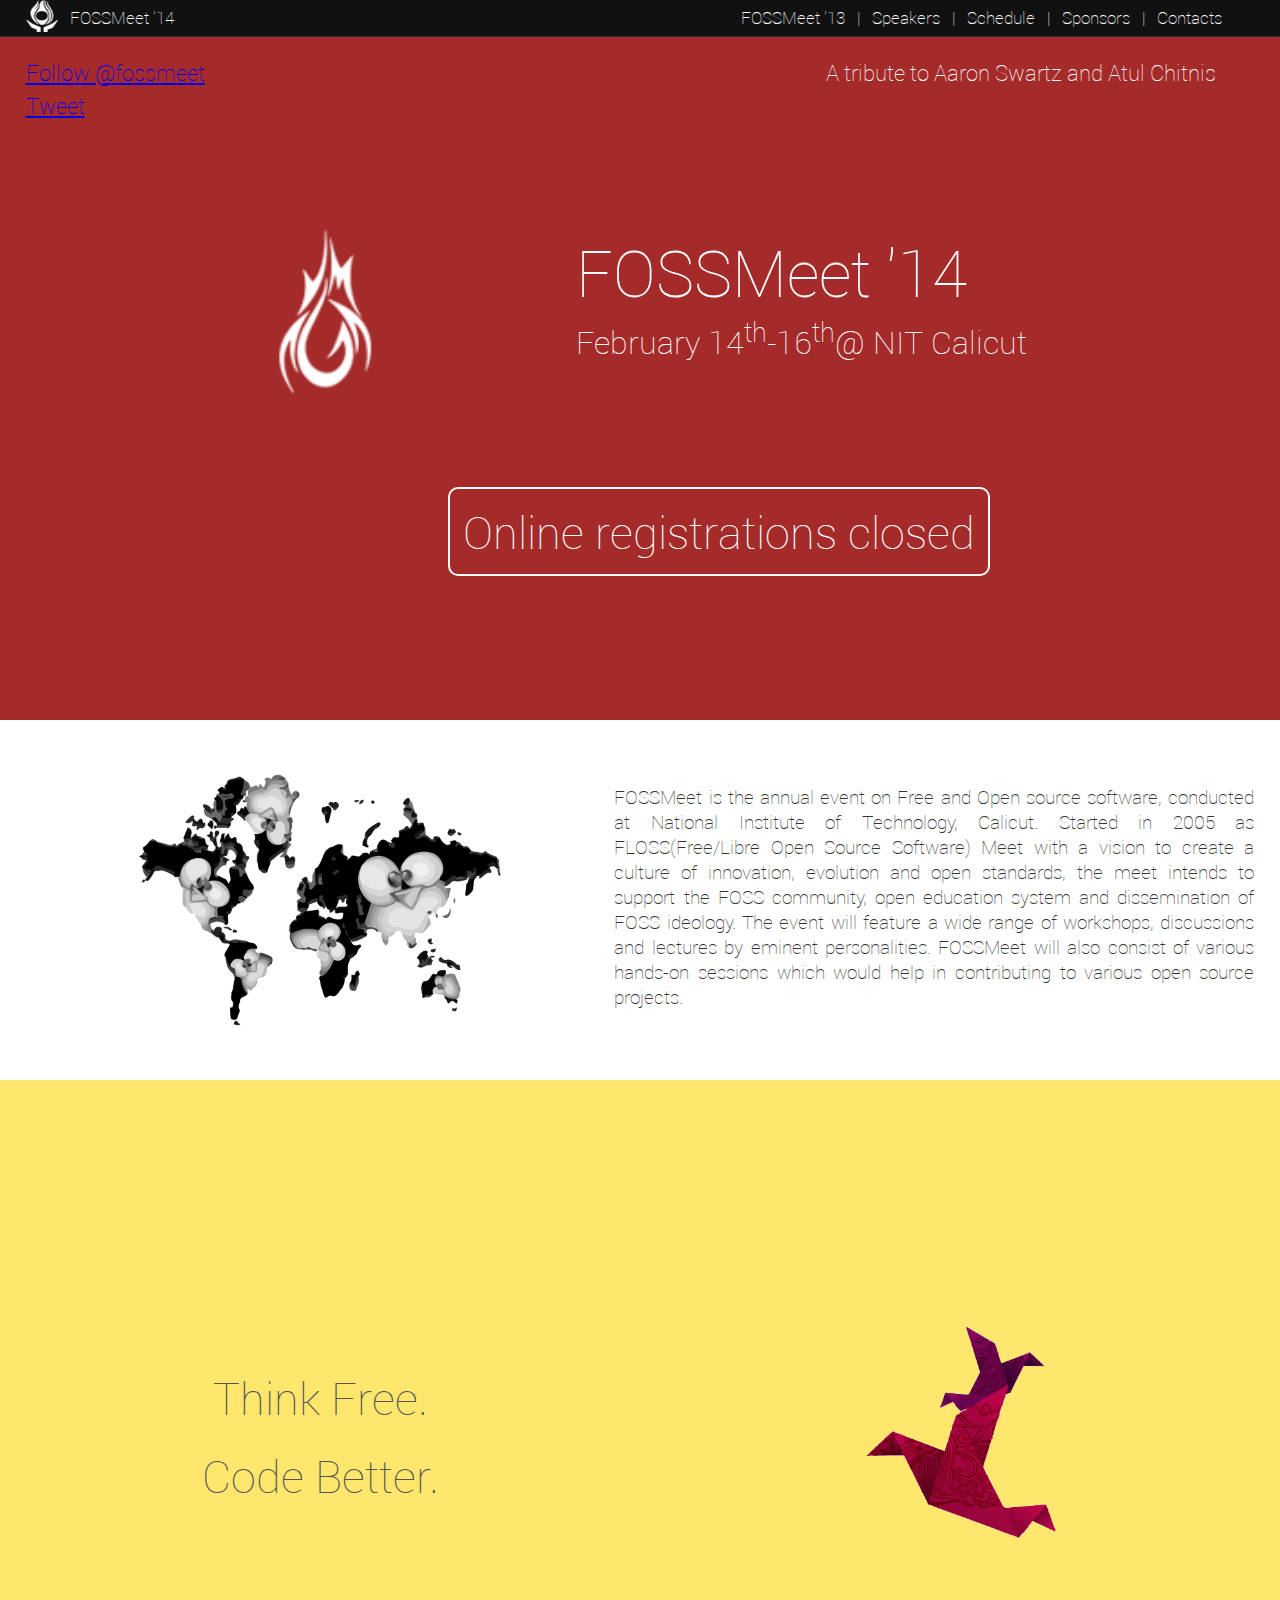
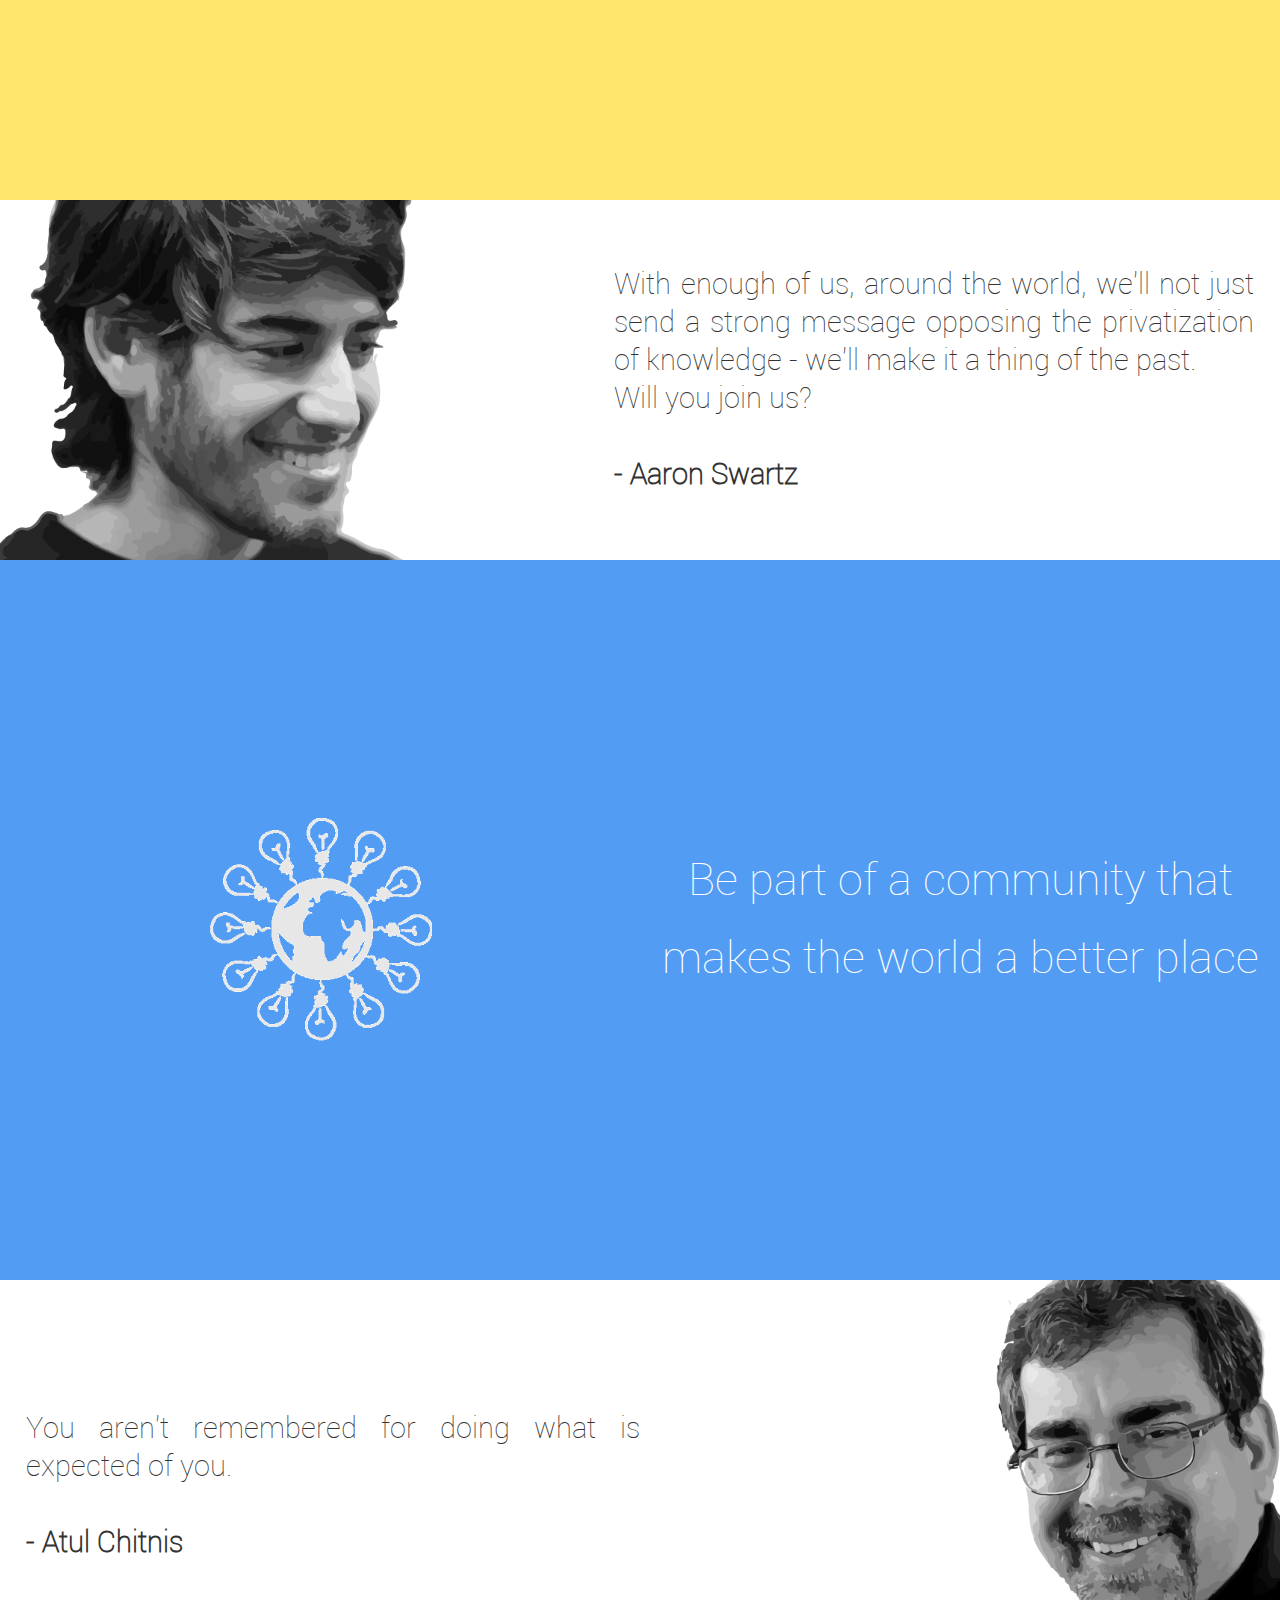
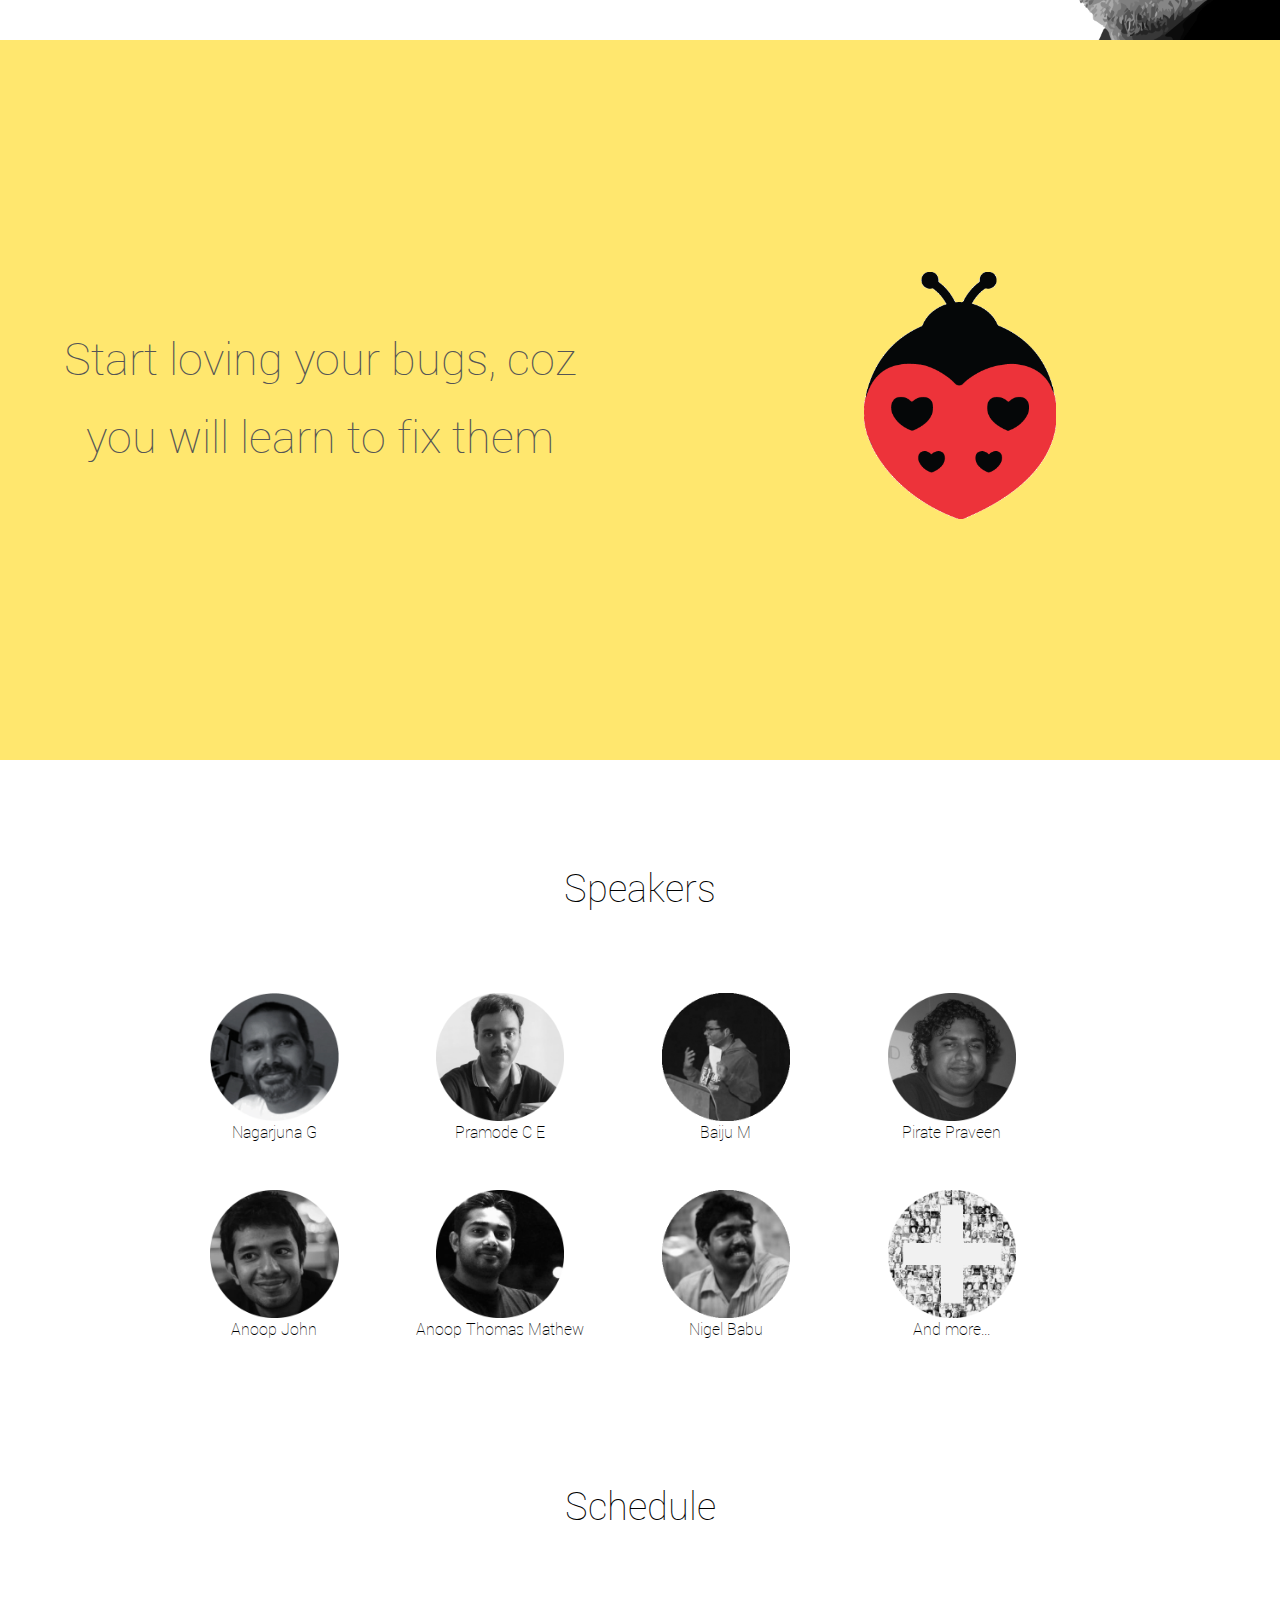
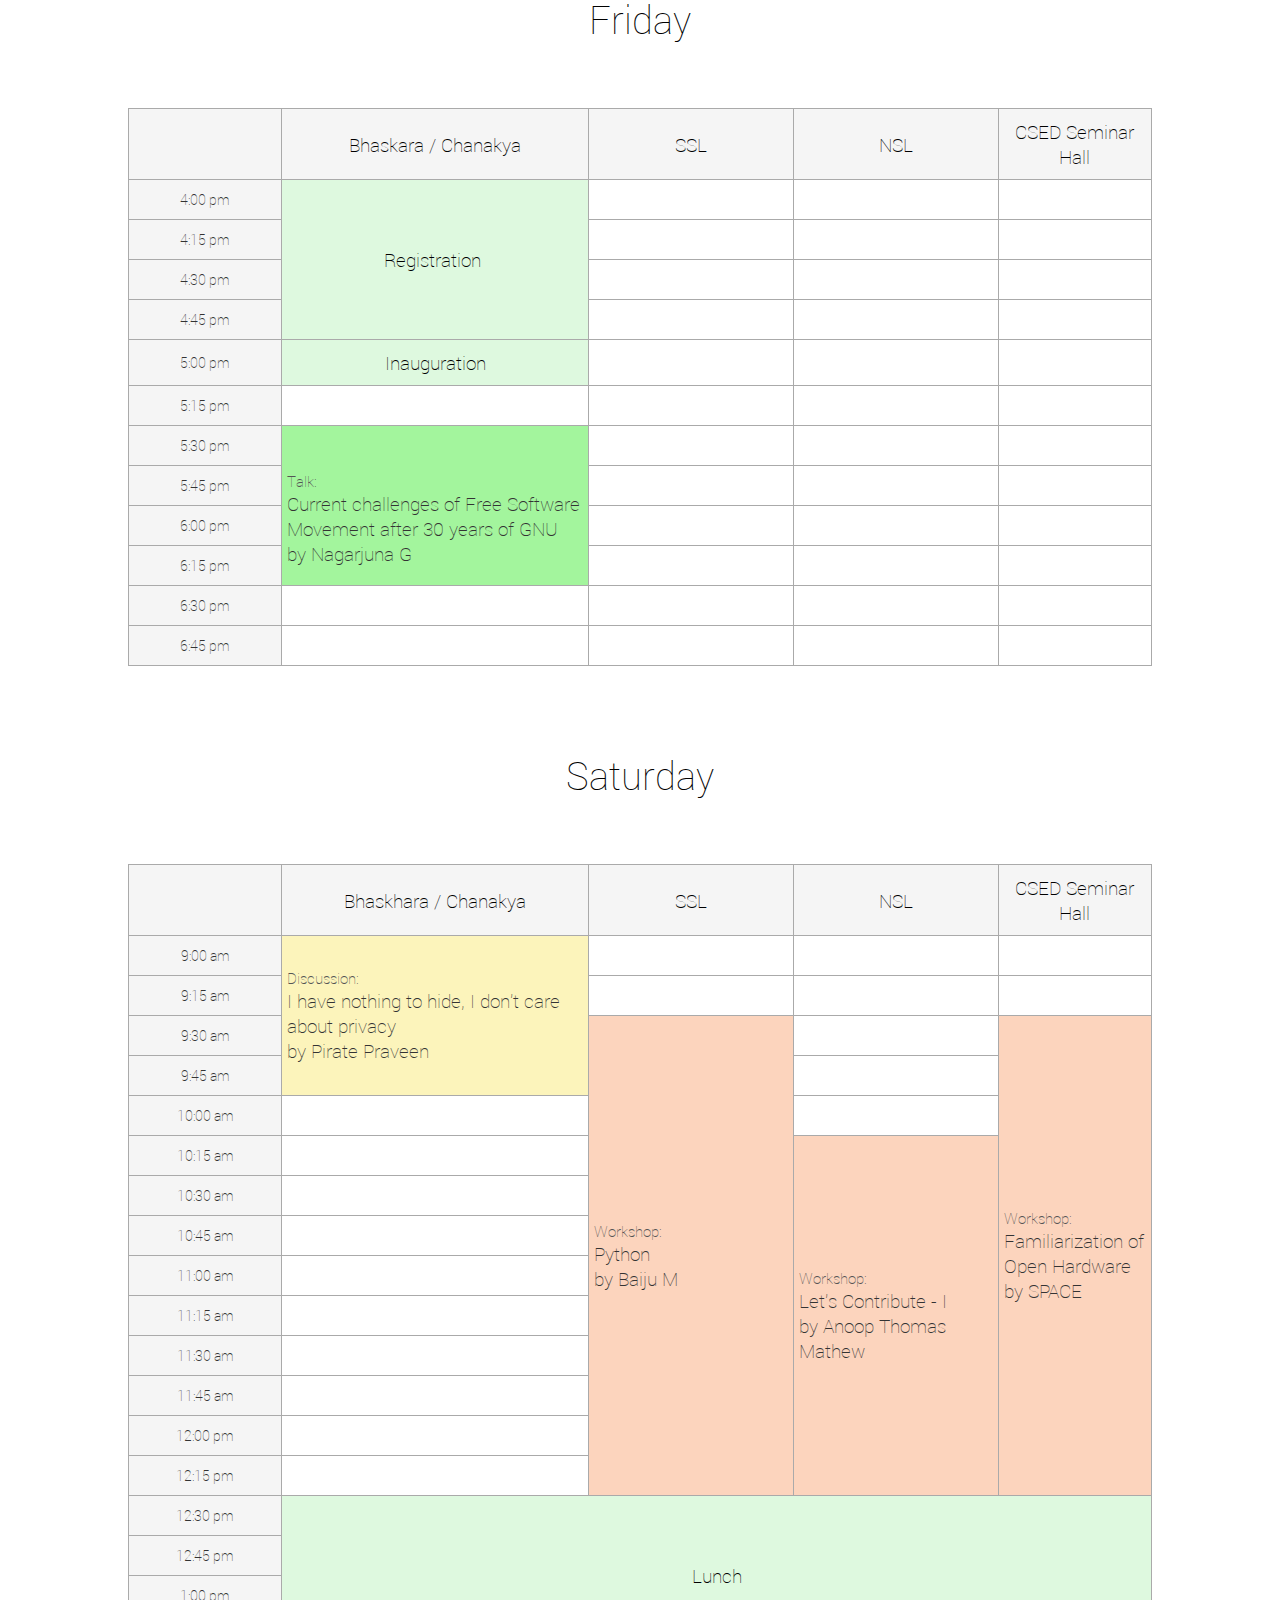
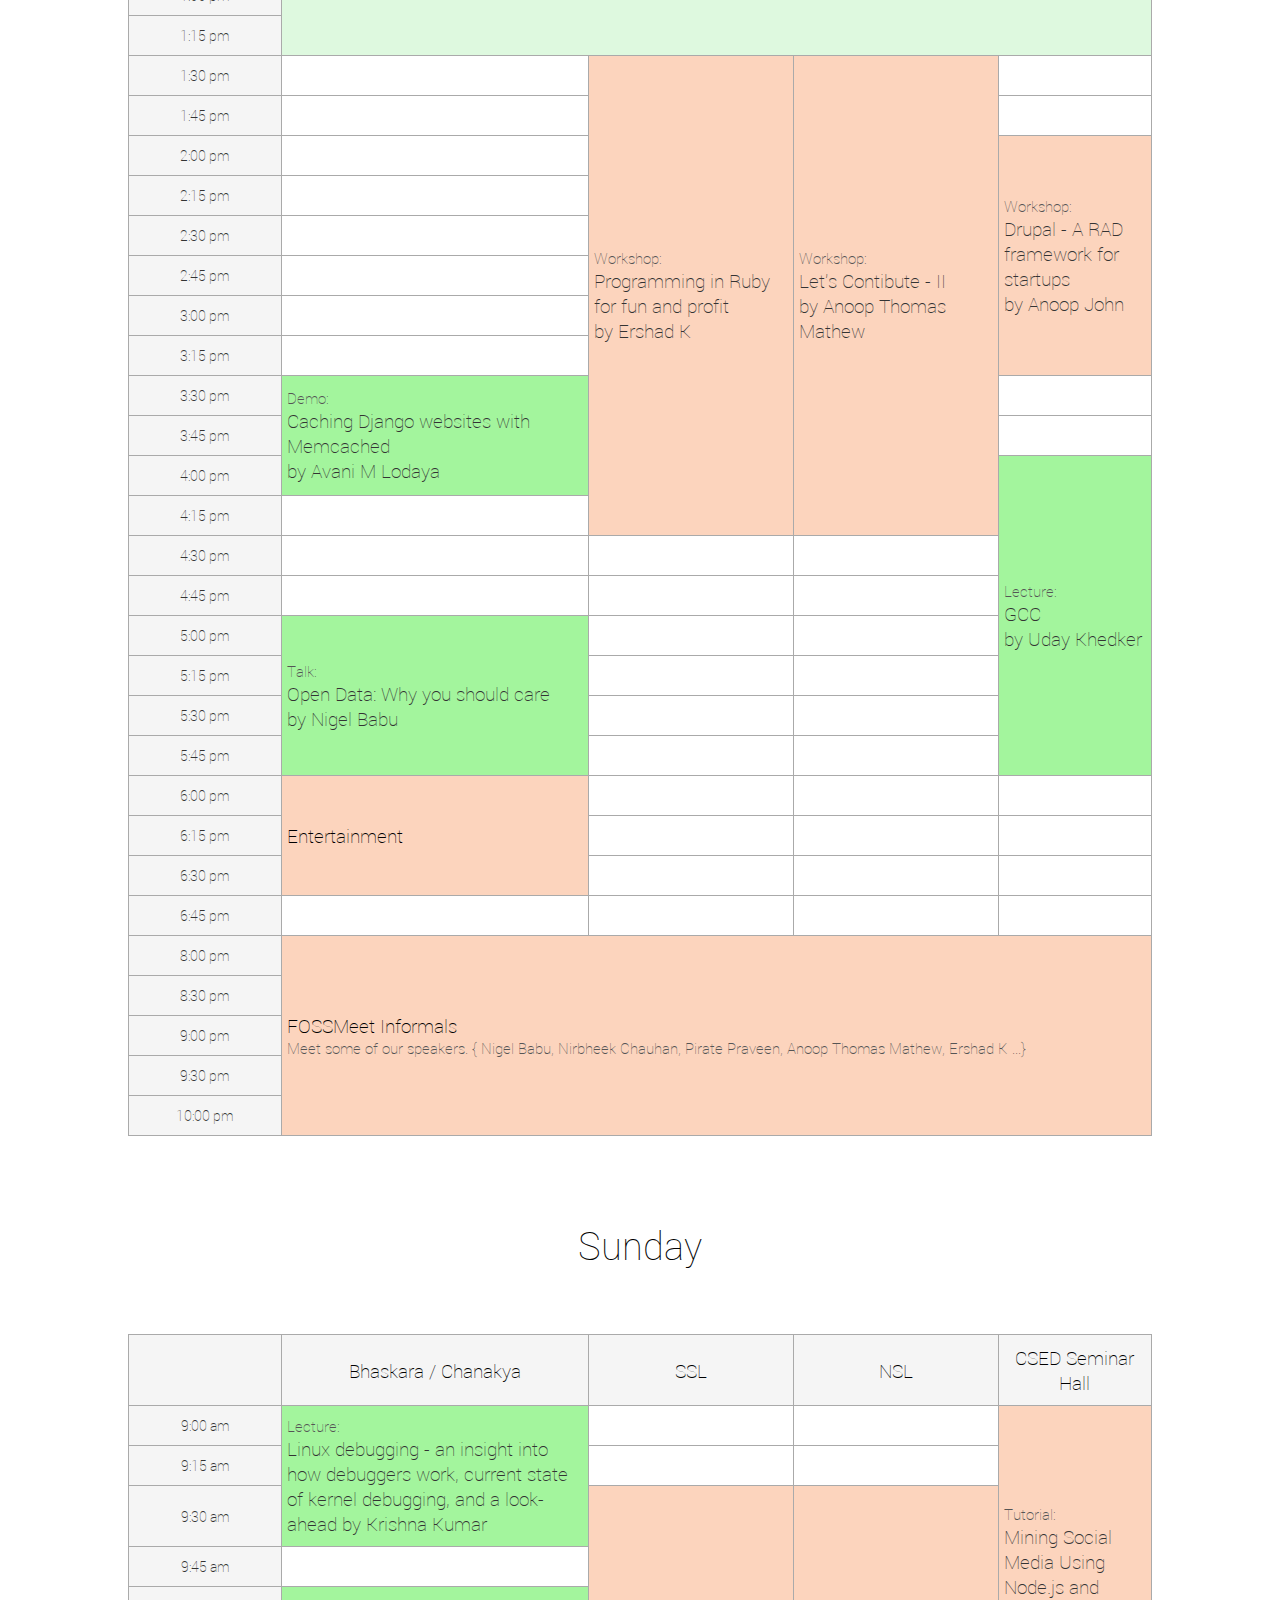
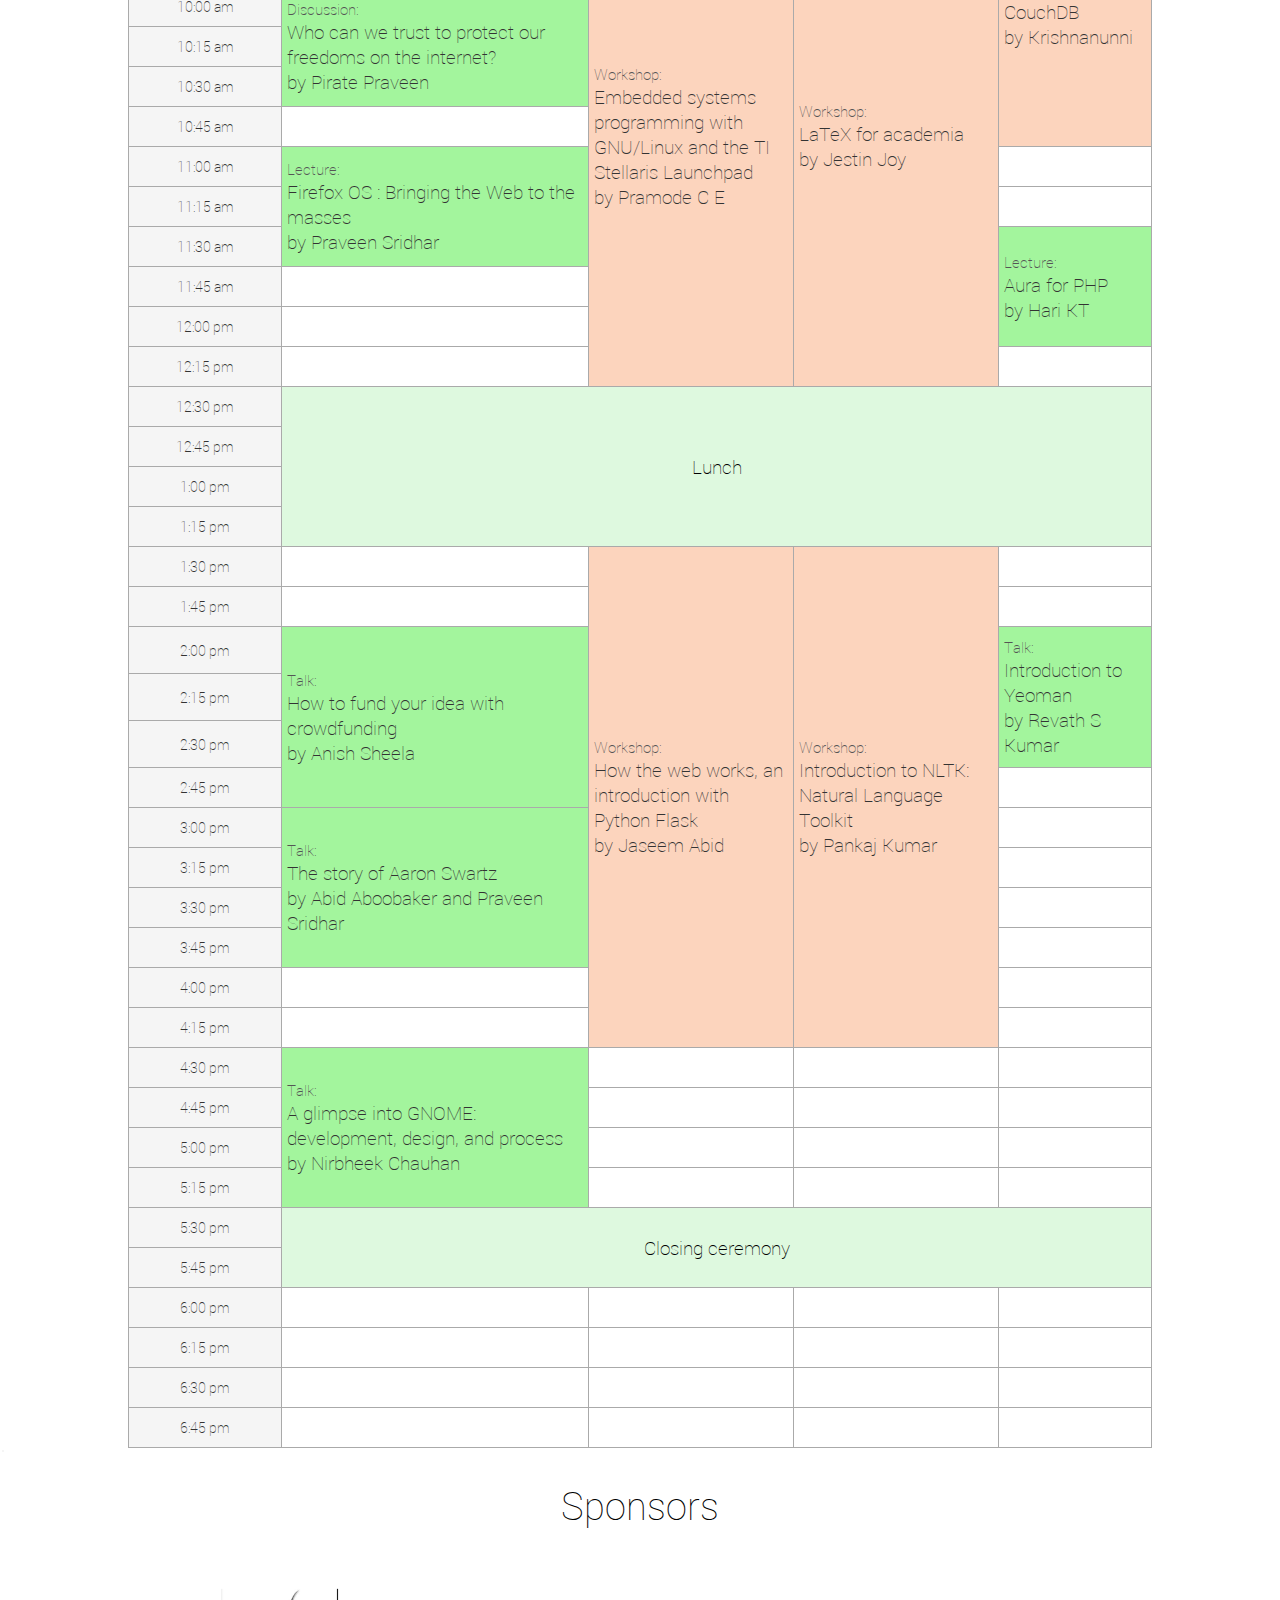
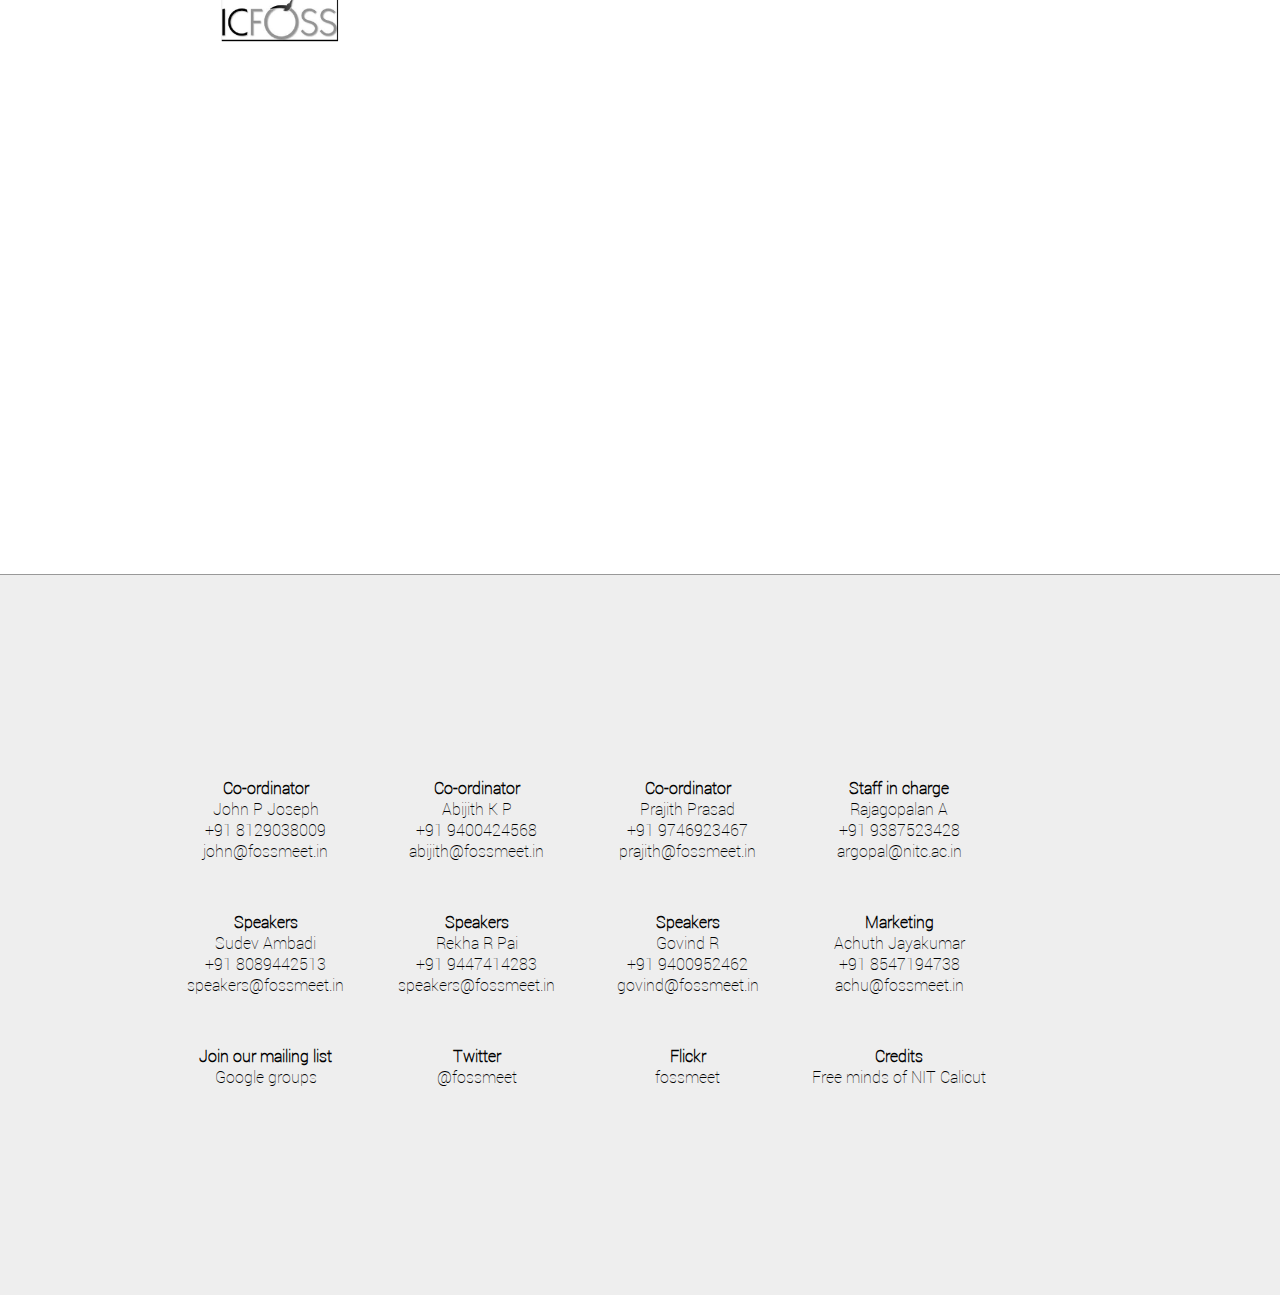
<file: index.html>
<html xmlns="http://www.w3.org/1999/xhtml"
      xmlns:fb="http://ogp.me/ns/fb#">
<head>
	<title>FOSSMeet '14</title>
	<meta name="description" content="FOSSMeet 2014,">
	<meta name="keywords" content="fossmeet, fossmeet 2014, nit, fossmeet nit, nit calicut,nitc">
	<meta property="og:image" content="http://www.fossmeet.in/2014/img/Foss.png" />
	<meta property="og:title" content="FOSSMeet" />
	<meta property="og:description" content="FOSSMeet 2014, February 14-16" />		

	<link rel="shortcut icon" type="image/png" href="img/logo16.png" />
	<link rel="stylesheet" type="text/css" href="css/style.css">
	
	<script type="text/javascript" src="js/jquery.min.js"></script>
	<script type="text/javascript" src="js/script.js"></script>
</head>
<body>
<!-- Google Analytics -->
<script>
  (function(i,s,o,g,r,a,m){i['GoogleAnalyticsObject']=r;i[r]=i[r]||function(){
  (i[r].q=i[r].q||[]).push(arguments)},i[r].l=1*new Date();a=s.createElement(o),
  m=s.getElementsByTagName(o)[0];a.async=1;a.src=g;m.parentNode.insertBefore(a,m)
  })(window,document,'script','//www.google-analytics.com/analytics.js','ga');

  ga('create', 'UA-47490329-1', 'fossmeet.in');
  ga('send', 'pageview');

</script>
<span class='lg' id='logo'><img width='100%' src='img/logo-home.png'/></span>
<div id='menu'>
	<span class='lg' style='float:left;margin-left:5%;'>FOSSMeet '14</span>
	<a href='http://funnel.fossmeet.in/2013' target='_blank'><span id='prev_website_icon'>FOSSMeet '13  &nbsp | &nbsp</span></a>
		  	
    	<span id="speakers_icon">Speakers &nbsp | &nbsp</span>	
	<span class='wait' id='schedule_icon'>Schedule  &nbsp | &nbsp</span>
    
    <span id='sponsors_icon'>Sponsors  &nbsp | &nbsp</span>
	<span id='contacts_icon'>Contacts</span>
</div>
	

	<div class='section_wrap' id="section_wrap_alpha">
<!-- #Landing page | Fossmeet logo and the CFP log -->	
		<section data-type="section" style="background-color:#a52a2a;color:#fff;" data-speed="10">
			<div id='biglogo'><img src='img/logo.png' height='25%'/></div>
			<div id='hd1'>FOSSMeet '14</div><div id='hd3'>February 14<sup>th</sup>-16<sup>th</sup>@ NIT Calicut</div>
			<span style='position:absolute;top:8%;left:2%;font-size:.35em;'>
			<a href="https://twitter.com/fossmeet" class="twitter-follow-button" data-show-count="false" data-size="small">Follow @fossmeet</a>
			<script>!function(d,s,id){var js,fjs=d.getElementsByTagName(s)[0],p=/^http:/.test(d.location)?'http':'https';if(!d.getElementById(id)){js=d.createElement(s);js.id=id;js.src=p+'://platform.twitter.com/widgets.js';fjs.parentNode.insertBefore(js,fjs);}}(document, 'script', 'twitter-wjs');
			</script>
			</span>
			 <!-- Twitter tweet button -->
            <span style='position:absolute;top:12%;padding-top:5px;left:2%;font-size:.35em;'>
            <a href="https://twitter.com/share" class="twitter-share-button" data-url="http://fossmeet.in" data-text="FOSSMeet '14 is about to happen at NIT Calicut. Feb 14th-16th." data-via="fossmeet" data-count="none" data-hashtags="fossmeet">Tweet</a>
            <script>!function(d,s,id){var js,fjs=d.getElementsByTagName(s)[0],p=/^http:/.test(d.location)?'http':'https';if(!d.getElementById(id)){js=d.createElement(s);js.id=id;js.src=p+'://platform.twitter.com/widgets.js';fjs.parentNode.insertBefore(js,fjs);}}(document, 'script', 'twitter-wjs');</script>
            </span>
			<p style='position:absolute;top:8%;right:5%;font-size:.35em;'>A tribute to Aaron Swartz and Atul Chitnis</p>
   
			<a href='http://fossmeet2014.doattend.com/' target='_blank' style="text-decoration:none;"><span id='cfp'>Online registrations closed</span></a>	

		</section>
<!-- zeroth window -->		
		<div class='window' style='background-image:none;'>
			<span style='font-size:.3em;text-align:justify;'>FOSSMeet is the annual event on Free and Open source software, conducted at National Institute of Technology, Calicut. Started in 2005 as FLOSS(Free/Libre Open Source Software) Meet with a vision to create a culture of innovation, evolution and open standards, the meet intends to support the FOSS community, open education system and dissemination of FOSS ideology. The event will feature a wide range of workshops, discussions and lectures by eminent personalities. FOSSMeet will also consist of various hands-on sessions which would help in contributing to various open source projects.</span>
			<div style="background-image:url('img/worldtux.png');background-size:contain;"></div>		
		</div>
<!-- Items - Dodu's dialogues with icons  -->		
		<section data-type="section" data-speed="10" style="background-color:#ffe76e">
		<div class='bg_pic'>
			<span class='sec_wrap_title'>Think Free.</span>
			<span class='sec_wrap_desc'>Code Better.</span>
		</div>
		<div class="sec_wrap" >
			<span class='sec_wrap_img'><img src='img/birds.png' /></span>
		</div>
		</section>	
<!-- first window -->		
		<div class='window' style='background-image:none;'>
			<span>With enough of us, around the world, we'll not just send a strong message opposing the privatization of knowledge - we'll make it a thing of the past.<br/>Will you join us?<br/><br/><b>- Aaron Swartz</b></span>
			<div style="background-image:url('img/aaron-swartz.png');background-size:contain;"></div>		
		</div>
<!-- crossroad of culture -->
		<section data-type="section" data-speed="10" style="background-color:#539cf4">
		<div class='bg_pic' style='color:#fff;right:0;'>
			<span class='sec_wrap_title' style='color:#fff;'>Be part of a community that</span>
			<span class='sec_wrap_desc' style='color:#fff;'>makes the world a better place</span>
		</div>
		<div class="sec_wrap" style="float:left;">
			<span class='sec_wrap_img' style="width:4.2em;height:4.2em;"><img style='width:3.5em' src='img/world.png'/></span>
		</div>
		</section>
<!-- second window -->		
		<div class='window' style='background-image:none;'>
			<div style="background-image:url('img/chitnis.png');background-size:contain;float:right;"></div>
			<span style="float:none;padding-top:10%;">You aren't remembered for doing what is expected of you.<br/><br/><b>- Atul Chitnis</b></span>
		</div>
<!-- celebrating tradition -->
		<section data-type="section" data-speed="10" style="background-color:#ffe76e">
		<div class='bg_pic'>
			<span class='sec_wrap_title'>Start loving your bugs, coz</span>
			<span class='sec_wrap_desc'>you will learn to fix them</span>
		</div>
		<div class="sec_wrap" >
			<span class='sec_wrap_img'><img src='img/Bug.png' /></span>
		</div>
		</section>


<!-- Speakers  -->
		<section data-type="section" data-speed="10" id="speakers_tab">
		<div id='icon_panel'>
			<div id='icon_panel_desc'>Speakers</div>
			<div id='icon_panel_ic'>
			<span style='margin-left:5%;'><a href='http://gnowgi.org/about/' target="_blank"><img src='img/speakers/nagarjuna.png'/></a><span class='icon_content'>Nagarjuna G</span></span>
			<span><a href='http://pramode.net/' target="_blank"><img src='img/speakers/pramode.png'/></a>
			<span class='icon_content'>Pramode C E</span></span>
			<span><a href='http://muthukadan.net/' target="_blank"><img src='img/speakers/baiju.png'/></a>
			<span class='icon_content'>Baiju M</span></span>
			<span><a href='http://www.j4v4m4n.in/' target="_blank"><img src='img/speakers/praveen.png'/></a>
			<span class='icon_content'>Pirate Praveen</span></span>	
			<span style='margin-left:5%;'><a href="http://anoopjohn.com/"><img src='img/speakers/sajjad.png'/></a>
			<span class='icon_content'>Anoop John</span></span>
			<span><a href="http://infiniteloop.in"><img src='img/speakers/atm.png'/></a>
			<span class='icon_content'>Anoop Thomas Mathew</span></span>
			<span><a href="http://nigelb.me"><img src='img/speakers/nigel.png'/></a>
			<span class='icon_content'>Nigel Babu</span></span>
			<span><a href='http://funnel.fossmeet.in/2014' target='_blank'><img src='img/speakers/plus.png'/></a><span class='icon_content'>And more...</span></span>			
			</div>
		</div>
		</section>					
<!-- create memories -->		

<div>

<!---Friday schedule -->
<div id='icon_panel_desc'>Schedule</div>
<div id='icon_panel_desc'>Friday</div>

<table class="tg" >
<colgroup>
<col style="width: 8%">
<col style="width: 30%">
<col style="width: 20%">
<col style="width: 20%">
<col style="width: 22%">
</colgroup>
  <tr>
    <th class="tg-s6z2"></th>
    <th class="tg-s6z2">Bhaskara / Chanakya</th>
    <th class="tg-s6z2">SSL</th>
    <th class="tg-s6z2">NSL</th>
    <th class="tg-s6z2">CSED Seminar Hall</th>
  </tr>
  <tr>
    <td class="tg-s6z2">4:00 pm</td>
    <td class="tg-s6z2 blue" rowspan="4">Registration&nbsp;<br></td>
    <td class="tg-s6z2"></td>
    <td class="tg-s6z2"></td>
    <td class="tg-s6z2"></td>
  </tr>
  <tr>
    <td class="tg-s6z2">4:15 pm</td>
    <td class="tg-s6z2"></td>
    <td class="tg-s6z2"></td>
    <td class="tg-s6z2"></td>
  </tr>
  <tr>
    <td class="tg-s6z2">4:30 pm</td>
    <td class="tg-s6z2"></td>
    <td class="tg-s6z2"></td>
    <td class="tg-s6z2"></td>
  </tr>
  <tr>
    <td class="tg-s6z2">4:45 pm</td>
    <td class="tg-s6z2"></td>
    <td class="tg-s6z2"></td>
    <td class="tg-s6z2"></td>
  </tr>
  <tr>
    <td class="tg-s6z2">5:00 pm</td>
    <td class="tg-s6z2 blue">Inauguration</td>
    <td class="tg-s6z2"></td>
    <td class="tg-s6z2"></td>
    <td class="tg-s6z2"></td>
  </tr>
  <tr>
    <td class="tg-s6z2">5:15 pm</td>
    <td class="tg-s6z2"></td>
    <td class="tg-s6z2"></td>
    <td class="tg-s6z2"></td>
    <td class="tg-s6z2"></td>
  </tr>
  <tr>
    <td class="tg-s6z2">5:30 pm</td>
    <td class="tg-s6z2 green" rowspan="4"> <br><span>Talk:</span><br><a href="http://funnel.fossmeet.in/2014/94-current-challenges-of-free-software-movement-after-30-years-of-gnu">Current challenges of Free Software Movement after 30 years of GNU<br>by Nagarjuna G</a></td>
    <td class="tg-s6z2"></td>
    <td class="tg-s6z2"></td>
    <td class="tg-s6z2"></td>
  </tr>
  <tr>
    <td class="tg-s6z2">5:45 pm</td>
    <td class="tg-s6z2"></td>
    <td class="tg-s6z2"></td>
    <td class="tg-s6z2"></td>
  </tr>
  <tr>
    <td class="tg-s6z2">6:00 pm</td>
    <td class="tg-s6z2"></td>
    
    <td class="tg-s6z2"></td>
    <td class="tg-s6z2"></td>
  </tr>
  <tr>
    <td class="tg-s6z2">6:15 pm</td>
    <td class="tg-s6z2"></td>
    <td class="tg-s6z2"></td>
    <td class="tg-s6z2"></td>
  </tr>
  <tr>
    <td class="tg-s6z2">6:30 pm</td>
    <td class="tg-s6z2"></td>
    <td class="tg-s6z2"></td>
    <td class="tg-s6z2"></td>
    <td class="tg-s6z2"></td>
  </tr>
  <tr>
    <td class="tg-s6z2">6:45 pm</td>
    <td class="tg-s6z2"></td>
    <td class="tg-s6z2"></td>
    <td class="tg-s6z2"></td>
    <td class="tg-s6z2"></td>
  </tr>
</table>

<br />


<div id='icon_panel_desc'>Saturday</div>

<!-- Saturday -->
<table class="tg">
<colgroup>
<col style="width: 8%">
<col style="width: 30%">
<col style="width: 20%">
<col style="width: 20%">
<col style="width: 22%">
</colgroup>
  <tr>
    <th class="tg-s6z2"></th>
    <th class="tg-s6z2">Bhaskhara / Chanakya</th>
    <th class="tg-s6z2">SSL</th>
    <th class="tg-s6z2">NSL</th>
    <th class="tg-s6z2">CSED Seminar Hall</th>
  </tr>
  <tr>
    <td class="tg-s6z2">9:00 am</td>
    <td class="tg-031e yellow" rowspan="4"><span>Discussion:</span><br><a href='http://funnel.fossmeet.in/2014/61-i-have-nothing-to-hide-i-dont-care-about-privacy'>I have nothing to hide, I don't care about privacy<br>by Pirate Praveen<br></a></td>
    <td class="tg-031e"></td>
    <td class="tg-031e"></td>
    <td class="tg-031e"></td>
  </tr>
  <tr>
    <td class="tg-s6z2">9:15 am</td>
    <td class="tg-031e"></td>
    <td class="tg-031e"></td>
    <td class="tg-031e"></td>
  </tr>
  <tr>
    <td class="tg-s6z2">9:30 am</td>
    <td class="tg-031e red" rowspan="12"><span>Workshop:</span><br><a href="http://funnel.fossmeet.in/2014/91-a-workshop-on-python" >Python<br>by Baiju M</a></td>
    <td class="tg-031e"></td>
    <td class="tg-031e red" rowspan="12"><span>Workshop:</span><br><a href='http://funnel.fossmeet.in/2014/89-introduction-to-free-hardware-basic-arduino-hacking-processing-python-raspberry-pi'>Familiarization of Open Hardware <br> by SPACE</a></td>
  </tr>
  <tr>
    <td class="tg-s6z2">9:45 am</td>
    <td class="tg-031e"></td>
  </tr>
  <tr>
    <td class="tg-s6z2">10:00 am</td>
    <td class="tg-031e"></td>
    <td class="tg-031e"></td>
  </tr>
  <tr>
    <td class="tg-s6z2">10:15 am</td>
    <td class="tg-031e"></td>
    <td class="tg-031e red" rowspan="9"><span>Workshop:</span><br><a href='http://funnel.fossmeet.in/2014/62-lets-contribute'>Let's Contribute - I<br>by Anoop Thomas Mathew</a><br></td>
  </tr>
  <tr>
    <td class="tg-s6z2">10:30 am</td>
    <td class="tg-031e"></td>
  </tr>
  <tr>
    <td class="tg-s6z2">10:45 am</td>
    <td class="tg-031e"></td>
  </tr>
  <tr>
    <td class="tg-s6z2">11:00 am</td>
    <td class="tg-031e"></td>
  </tr>
  <tr>
    <td class="tg-s6z2">11:15 am</td>
    <td class="tg-031e"></td>
  </tr>
  <tr>
    <td class="tg-s6z2">11:30 am</td>
    <td class="tg-031e"></td>
  </tr>
  <tr>
    <td class="tg-s6z2">11:45 am</td>
    <td class="tg-031e"></td>
  </tr>
  <tr>
    <td class="tg-s6z2">12:00 pm</td>
    <td class="tg-031e"></td>
  </tr>
  <tr>
    <td class="tg-s6z2">12:15 pm</td>
    <td class="tg-031e"></td>
  </tr>
  <tr>
    <td class="tg-s6z2">12:30 pm</td>
    <td class="tg-s6z2 blue" colspan="4" rowspan="4">Lunch</td>
  </tr>
  <tr>
    <td class="tg-s6z2">12:45 pm</td>
  </tr>
  <tr>
    <td class="tg-s6z2">1:00 pm</td>

  </tr>
  <tr>
    <td class="tg-s6z2">1:15 pm</td>

  </tr>
  <tr>
    <td class="tg-s6z2">1:30 pm</td>
    <td class="tg-031e"></td>
    <td class="tg-031e red" rowspan="12"><span>Workshop:</span><br><a href='http://funnel.fossmeet.in/2014/64-programming-in-ruby-for-fun-and-profit'>Programming in Ruby for fun and profit<br> by Ershad K</a></td>
    <td class="tg-031e red" rowspan="12"><span>Workshop:</span><br><a href='http://funnel.fossmeet.in/2014/62-lets-contribute'>Let's Contibute - II<br> by Anoop Thomas Mathew</a></td>
    <td class="tg-031e"></td>
  </tr>
  <tr>
    <td class="tg-s6z2">1:45 pm</td>
    <td class="tg-031e"></td>
    <td class="tg-031e"></td>
  </tr>
  <tr>
    <td class="tg-s6z2">2:00 pm</td>
    <td class="tg-031e"></td>
    <td class="tg-031e red" rowspan="6"><span>Workshop:</span><br><a href='http://funnel.fossmeet.in/2014/63-drupal-a-rad-framework-for-startups'>Drupal - A RAD framework for startups<br> by Anoop John</a></td>
  </tr>
  <tr>
    <td class="tg-s6z2">2:15 pm</td>
    <td class="tg-031e"></td>
  </tr>
  <tr>
    <td class="tg-s6z2">2:30 pm</td>
    <td class="tg-031e"></td>
  </tr>
  <tr>
    <td class="tg-s6z2">2:45 pm</td>
    <td class="tg-031e"></td>
  </tr>
  <tr>
    <td class="tg-s6z2">3:00 pm</td>
    <td class="tg-031e"></td>
  </tr>
  <tr>
    <td class="tg-s6z2">3:15 pm</td>
    <td class="tg-031e"></td>
  </tr>
  <tr>
    <td class="tg-s6z2">3:30 pm</td>
    <td class="tg-031e green" rowspan="3"><span>Demo:</span><br><a href="http://funnel.fossmeet.in/2014/76-caching-django-websites-with-memcached">Caching Django websites with Memcached <br>by Avani M Lodaya</a></td>
    <td class="tg-031e"></td>
  </tr>
  <tr>
    <td class="tg-s6z2">3:45 pm</td>
    
    <td class="tg-031e"></td>
  </tr>
  <tr>
    <td class="tg-s6z2">4:00 pm</td>
		
	<td class="tg-031e green" rowspan="8"><span>Lecture:</span><br><a href="http://funnel.fossmeet.in/2014/93-gcc">GCC <br>by Uday Khedker</a></td> 	    
    
    
  </tr>
  <tr>
    <td class="tg-s6z2">4:15 pm</td>
    
  </tr>
  <tr>
    <td class="tg-s6z2">4:30 pm</td>
    
    <td class="tg-031e"></td>
    <td class="tg-031e"></td>
    
  </tr>
  <tr>
    <td class="tg-s6z2">4:45 pm</td>
    <td class="tg-031e"></td>
    
    <td class="tg-031e"></td>
    <td class="tg-031e"></td>
  </tr>
  <tr>
    <td class="tg-s6z2">5:00 pm</td>
   <td class="tg-031e green" rowspan="4"><span>Talk:</span><br><a href="http://funnel.fossmeet.in/2014/75-open-data-why-you-should-care">Open Data: Why you should care <br>by Nigel Babu</a></td>
    
    <td class="tg-031e"></td>
    <td class="tg-031e"></td>
  </tr>
  <tr>
    <td class="tg-s6z2">5:15 pm</td>
    
    <td class="tg-031e"></td>
    <td class="tg-031e"></td>
  </tr>
  <tr>
    <td class="tg-s6z2">5:30 pm</td>
    
    <td class="tg-031e"></td>
	<td class="tg-031e"></td>
  </tr>
  <tr>
    <td class="tg-s6z2">5:45 pm</td>
    
    <td class="tg-031e"></td>
	 <td class="tg-031e"></td>  
  </tr>
  <tr>
    <td class="tg-s6z2">6:00 pm</td>
     <td class="tg-s6z2 red" rowspan="3">Entertainment</td>
    <td class="tg-s6z2"></td>
    <td class="tg-031e"></td>
    <td class="tg-031e"></td>
  </tr>
  <tr>
    <td class="tg-s6z2">6:15 pm</td>

    <td class="tg-031e"></td>
    <td class="tg-s6z2"></td>
    <td class="tg-031e"></td>
  </tr>
  <tr>
    <td class="tg-s6z2">6:30 pm</td>

    <td class="tg-031e"></td>
    <td class="tg-031e"></td>
    <td class="tg-031e"></td>
  </tr>
  <tr>
    <td class="tg-s6z2">6:45 pm</td>
    <td class="tg-031e"></td>
    <td class="tg-031e"></td>
    <td class="tg-031e"></td>
    <td class="tg-031e"></td>
  </tr>

  <tr>
    <td class="tg-s6z2">8:00 pm</td>
    <td class="tg-s6z2 red" colspan="4" rowspan="5">FOSSMeet Informals<br /><span>Meet some of our speakers. { Nigel Babu, Nirbheek Chauhan, Pirate Praveen, Anoop Thomas Mathew, Ershad K ...}</span> </td>
 
  </tr>
 <tr>
    <td class="tg-s6z2">8:30 pm</td>
  </tr>
 <tr>
    <td class="tg-s6z2">9:00 pm</td>
  </tr>
 <tr>
    <td class="tg-s6z2">9:30 pm</td>
  </tr>
 <tr>
    <td class="tg-s6z2">10:00 pm</td>
  </tr>

</table>
<br />


<div id='icon_panel_desc'> Sunday </div>

<table class="tg" >
<colgroup>
<col style="width: 8%">
<col style="width: 30%">
<col style="width: 20%">
<col style="width: 20%">
<col style="width: 22%">
</colgroup>

  <tr>
    <th class="tg-s6z2"></th>
    <th class="tg-s6z2">Bhaskara / Chanakya</th>
    <th class="tg-s6z2">SSL</th>
    <th class="tg-s6z2">NSL</th>
    <th class="tg-s6z2">CSED Seminar Hall</th>
  </tr>
  <tr>
    <td class="tg-s6z2">9:00 am</td>
    <td class="tg-s6z2 green" rowspan="3"><span>Lecture:</span><br><a href='http://funnel.fossmeet.in/2014/77-linux-debugging-an-insight-into-how-debuggers-work-current-state-of-kernel-debugging-and-a-look-ahead'>Linux debugging - an insight into how debuggers work, current state of kernel debugging, and a look-ahead by Krishna Kumar</a></td>
    <td class="tg-s6z2"></td>
    <td class="tg-s6z2"></td>
     <td class="tg-s6z2 red" rowspan="8"><span>Tutorial:</span><br><a href='http://funnel.fossmeet.in/2014/58-mining-social-media-using-node-js-and-couchdb'>Mining Social Media Using Node.js and CouchDB<br>by Krishnanunni</a></td>
  </tr>
  <tr>
    <td class="tg-s6z2">9:15 am</td>
    <td class="tg-s6z2"></td>
    <td class="tg-s6z2"></td>	
    
  </tr>
  <tr>
    <td class="tg-s6z2">9:30 am</td>
    
    <td class="tg-s6z2 red" rowspan="12"><span>Workshop:</span><br><a href='http://funnel.fossmeet.in/2014/68-embedded-systems-programming-with-gnu-linux-and-the-ti-stellaris-launchpad'>Embedded systems programming with GNU/Linux and the TI Stellaris Launchpad&nbsp;<br>by Pramode C E</a></td>
    <td class="tg-s6z2 red" rowspan="12"><span>Workshop:</span><br><a href='http://funnel.fossmeet.in/2014/69-latex-for-academia'>LaTeX for academia<br>by Jestin Joy</a></td>
  
  </tr>
  <tr>
    <td class="tg-s6z2">9:45&nbsp;am</td>
    <td class="tg-s6z2"></td>
  </tr>
  <tr>
    <td class="tg-s6z2">10:00 am</td>
    <td class="tg-s6z2 green" rowspan="3"><span>Discussion:</span><br><a href='http://funnel.fossmeet.in/2014/81-who-can-we-trust-to-protect-our-freedoms-on-the-internet'>Who can we trust to protect our freedoms on the internet?<br>by Pirate Praveen</a></td>
  </tr>
  <tr>
    <td class="tg-s6z2">10:15 am</td>
    
  </tr>
  <tr>
    <td class="tg-s6z2">10:30 am</td>

    
  </tr>
  <tr>
    <td class="tg-s6z2">10:45 am</td>
    <td class="tg-s6z2"></td>
    
  </tr>
  <tr>
    <td class="tg-s6z2">11:00 am</td>
     <td class="tg-s6z2 green" rowspan="3"><span>Lecture:</span><br><a href='http://funnel.fossmeet.in/2014/80-firefox-os-bringing-the-web-to-the-masses'>Firefox OS : Bringing the Web to the masses<br>by Praveen Sridhar</a></td>
    <td class="tg-s6z2"></td>
  </tr>
  <tr>
    <td class="tg-s6z2">11:15 am</td>
  
    <td class="tg-s6z2"></td>
  </tr>
  <tr>
    <td class="tg-s6z2">11:30 am</td>
  
    <td class="tg-s6z2 green" rowspan="3"><span>Lecture:</span><br><a href='http://funnel.fossmeet.in/2014/71-aura-for-php'>Aura for PHP<br>by Hari KT</a></td>
  </tr>
  <tr>
    <td class="tg-s6z2">11:45 am</td>
    <td class="tg-s6z2"></td>
  </tr>
  <tr>
    <td class="tg-s6z2">12:00 pm</td>
    <td class="tg-s6z2"></td>
  </tr>
  <tr>
    <td class="tg-s6z2">12:15 pm</td>
    <td class="tg-s6z2"></td>
    <td class="tg-s6z2"></td>
  </tr>
  <tr>
    <td class="tg-s6z2">12:30 pm</td>
    <td class="tg-s6z2 blue" colspan="4" rowspan="4">Lunch</td>
  </tr>
  <tr>
    <td class="tg-s6z2">12:45 pm</td>
  </tr>
  <tr>
    <td class="tg-s6z2">1:00 pm</td>
  </tr>
  <tr>
    <td class="tg-s6z2">1:15 pm</td>
  </tr>
  <tr>
    <td class="tg-s6z2">1:30 pm</td>
    <td class="tg-s6z2"></td>
    <td class="tg-s6z2 red" rowspan="12"><span>Workshop:</span><br><a href='http://funnel.fossmeet.in/2014/90-how-the-web-works-an-introduction-with-python-flask'>How the web works, an introduction with Python Flask<br>by Jaseem Abid</a></td>
    <td class="tg-s6z2 red" rowspan="12"><span>Workshop:</span><br><a href='http://funnel.fossmeet.in/2014/83-introduction-to-nltk-natural-language-toolkit'>Introduction to NLTK: Natural Language Toolkit<br>by Pankaj Kumar</a></td>
    <td class="tg-s6z2"></td>
  </tr>
  <tr>
    <td class="tg-s6z2">1:45 pm</td>
    <td class="tg-s6z2"></td>
    <td class="tg-s6z2"></td>
  </tr>
  <tr>
    <td class="tg-s6z2">2:00 pm</td>
    <td class="tg-s6z2 green" rowspan="4"><span>Talk:</span><br><a href='http://funnel.fossmeet.in/2014/79-how-to-fund-your-idea-with-crowdfunding'>How to fund your idea with crowdfunding<br>by Anish Sheela</a></td>
    <td class="tg-s6z2 green" rowspan="3"><span>Talk:</span><br><a href='http://yeoman.io/'>Introduction to Yeoman <br>by Revath S Kumar</a></td>
  </tr>
  <tr>
    <td class="tg-s6z2">2:15 pm</td>
    
  </tr>
  <tr>
    <td class="tg-s6z2">2:30 pm</td>
    
  </tr>
  <tr>
    <td class="tg-s6z2">2:45 pm</td>
    <td class="tg-s6z2"></td>
  </tr>
  <tr>
    <td class="tg-s6z2">3:00 pm</td>
    <td class="tg-s6z2 green" rowspan="4"><span>Talk:</span><br><a href='http://funnel.fossmeet.in/2014/78-the-story-of-aaron-swartz-who-thought-open-access-is-worth-dying-for'>The story of Aaron Swartz<br>by Abid Aboobaker and Praveen Sridhar </a></td>
    <td class="tg-s6z2"></td>
  </tr>
  <tr>
    <td class="tg-s6z2">3:15 pm</td>
    <td class="tg-s6z2"></td>
  </tr>
  <tr>
    <td class="tg-s6z2">3:30 pm</td>
    <td class="tg-s6z2"></td>
  </tr>
  <tr>
    <td class="tg-s6z2">3:45 pm</td>
    <td class="tg-s6z2"></td>
  </tr>
  <tr>
    <td class="tg-s6z2">4:00 pm</td>
    <td class="tg-s6z2"></td>
    <td class="tg-s6z2"></td>
  </tr>
  <tr>
    <td class="tg-s6z2">4:15 pm</td>
    <td class="tg-s6z2"></td>
    <td class="tg-s6z2"></td>
  </tr>
  <tr>
    <td class="tg-s6z2">4:30 pm</td>
    <!-- Nigel -->
      <td class="tg-s6z2 green" rowspan="4"><span>Talk:</span><br><a href="http://funnel.fossmeet.in/2014/95-a-glimpse-into-gnome-development-design-and-process">A glimpse into GNOME: development, design, and process<br>by Nirbheek Chauhan</a></td>
    <td class="tg-s6z2"></td>
    <td class="tg-s6z2"></td>
    <td class="tg-s6z2"></td>
  </tr>
  <tr>
    <td class="tg-s6z2">4:45 pm</td>
    <td class="tg-s6z2"></td>
    <td class="tg-s6z2"></td>

	<td class="tg-s6z2"></td>
  </tr>
  <tr>
    <td class="tg-s6z2">5:00 pm</td>
    <td class="tg-s6z2"></td>
    
   <td class="tg-s6z2"></td>
    <td class="tg-s6z2"></td>
  </tr>
  <tr>
    <td class="tg-s6z2">5:15 pm</td>

<td class="tg-s6z2"></td>
    <td class="tg-s6z2"></td>
    <td class="tg-s6z2"></td>

  </tr>
  <tr>
    <td class="tg-s6z2">5:30 pm</td>
    <td class="tg-s6z2 blue" colspan="4" rowspan="2">Closing ceremony</td>
  </tr>
  <tr>
    <td class="tg-s6z2">5:45 pm</td>
  </tr>
  <tr>
    <td class="tg-s6z2">6:00 pm</td>
    <td class="tg-s6z2"></td>
    <td class="tg-s6z2"></td>
    <td class="tg-s6z2"></td>
    <td class="tg-s6z2"></td>
  </tr>
  <tr>
    <td class="tg-s6z2">6:15 pm</td>
    <td class="tg-s6z2"></td>
    <td class="tg-s6z2"></td>
    <td class="tg-s6z2"></td>
    <td class="tg-s6z2"></td>
  </tr>
  <tr>
    <td class="tg-s6z2">6:30 pm</td>
    <td class="tg-s6z2"></td>
    <td class="tg-s6z2"></td>
    <td class="tg-s6z2"></td>
    <td class="tg-s6z2"></td>
  </tr>
  <tr>
    <td class="tg-s6z2">6:45 pm</td>
    <td class="tg-s6z2"></td>
    <td class="tg-s6z2"></td>
    <td class="tg-s6z2"></td>
    <td class="tg-s6z2"></td>
  </tr>
</table>

<table id='legend'>
<tr><td class='lg_tab'><span class='color red'></span></td> <td class='lg_tab'><span class='color green'></span></td> <td class='lg_tab'><span class='color yellow'></span></td></tr>
</table>			
			

</div>
		
							
		<section id='sponsors' data-type="section" data-speed="10">
			<span id='prv_spn_ttl'>Sponsors</span>
			<div id='prev_sponsors'>
				
				<span> <img src='img/sponsors/icfoss.png'/></span>
			</div> 
		</section>	
		<section id="footer" data-type="section" data-speed="10">
			<div id='contacts' style='margin-top:15%;'>
				<span><span>Co-ordinator</span><br/>John P Joseph<br/>+91 8129038009<br/>john@fossmeet.in</span>
				<span><span>Co-ordinator</span><br/>Abijith K P<br/>+91 9400424568<br/>abijith@fossmeet.in</span>
				<span><span>Co-ordinator</span><br/>Prajith Prasad<br/>+91 9746923467<br/>prajith@fossmeet.in</span>
				<span><span>Staff in charge</span><br/>Rajagopalan A<br/>+91 9387523428<br/>argopal@nitc.ac.in</span>
				
				<span><span>Speakers</span><br/>Sudev Ambadi<br/>+91 8089442513<br/>speakers@fossmeet.in</span>
				<span><span>Speakers</span><br/>Rekha R Pai<br/>+91 9447414283<br/>speakers@fossmeet.in</span>
				<span><span>Speakers</span><br/>Govind R<br/>+91 9400952462<br/>govind@fossmeet.in</span>
				<span><span>Marketing</span><br/>Achuth Jayakumar<br/>+91 8547194738<br/>achu@fossmeet.in</span>
				<br/>
				<span><span>Join our mailing list</span><br><a href="http://goo.gl/tZi4R1" >Google groups</a></span>
				<span><span>Twitter</span><br><a href="http://twitter.com/fossmeet" >@fossmeet</a></span>
				<span><span>Flickr</span><br><a href="http://www.flickr.com/search/?q=fossmeet" >fossmeet</a></span>
				<span><span>Credits</span><br><a href="https://github.com/fosscell/FOSSMeet" >Free minds of NIT Calicut</a></span>
		
												
			</div>
		</section>
	</div>
<!-- boot -->	
					
	
</body>
</html>
</file>
<file: css/style.css>
@font-face
{
	font-family: 'roboto';
	src:url('../fonts/roboto.woff');
}

*
{
	margin:0;
	font-family: roboto; 
	background-repeat: no-repeat;
}

section
{
	position:relative;
	overflow:hidden;
	min-height:300px;
	min-width:530px;
}

.section_wrap section
{
	background-color: #fff;
	background-size: contain;
	position:relative;
}

#biglogo 
{
	position: absolute;
	margin: auto;
	height: 100%;
	width: 50%;
}

#biglogo img
{
	float:right;
	margin:35%;
}

#header
{
	height:35px;
	width:100%;
	position:fixed;
	top:0;
	z-index:2; 
}

#logo
{
	position:fixed;
	top:0%;
	cursor:pointer;
	left:2%;
	width:2.5%;
	z-index:6; 	
}

#menu
{
	position:fixed;
	top:0;
	width:100%;
	height:auto;
	padding:.5%;
	background-color:#111;
	border-bottom:1px solid #333;
	z-index:5;
	font-size:.27em;
	text-align: right;
	color:#fff;
}
#menu a
{
text-decoration:none;color:#fff;
}
#menu span:hover
{
	
  color:rgba(255,255,255,0.8);
	cursor:pointer;
}

#contacts_icon
{
	margin-right:5%;
}

#prev_sponsors_icon,#contacts_icon
{
	cursor:pointer;
}

#bg1
{
	display:none;
	background-image: url('../img/oat_crowd.jpg');
	background-size: contain;	
}

#bg2
{
	display:none;
	background-image: url('../img/freestyle.jpg');
	background-size: contain;	
}

#hd1,#hd2,#hd3
{
	margin-right: 5%;
	text-align: left;
	width: 50%;
	float: right;
}
#hd2,#hd3
{
font-size: .5em;
}

#hd1
{
	margin-top:18%;
}

article
{
	position: absolute;
	top:30%;
	margin-left:5%; 
	font-size:80%;
	color:white;
	width:80%;
}

article a
{
	text-decoration:none;
	text-shadow:1px 1px #000;
	color:#000;
}

.window
{
	overflow: hidden;
	position:relative;
	width:100%;
	color:#333;
}

.window span
{
	text-align: center;	
	display:block;
	width:50%;
	height:100%;
	font-size: .45em; 
	padding:5% 2% 2% 2%;
	float:right;
	text-align:justify;
}

.window div
{
	width:50%;
	height:100%;
}

.fix
{
	position:fixed;
	top:0px;
	left:0px;
	width:100%;
}

.fix>div
{
	width:1000px;
	height:100%;
	margin:auto;
}

.circle
{
	float:left;
	margin-left:25px;
	border-radius: 50%;
	width: 250px;
	height: 250px;
	border: 3px solid #a0a0a0;
}

.bg_pic
{
	position: absolute;
	width:50%;
	height:100%;
}

#icon_panel
{
	width:100%;
	margin:auto;
	margin-top:8%; 
}

#icon_panel>div>span
{
	float:left;
	background-color:#fff;
	width:20%;
	padding:1.5% 0 3% 1%;
}

#icon_panel_ic
{
	width:84%;
	height:89%;
	margin:auto;
	font-size:.25em;
}

.icon_content
{
	text-align:center;
	width:100%;
	display:block;
}

#icon_panel span img
{
	margin:auto;
	display:block;
	height:20%; 
}
#icon_panel span img {
}
#icon_panel>span>span
{
	font-size:.3em;
	color:#222;
	text-align:center;
	display:block;
}

#icon_panel_desc
{
	font-size:.6em;
	text-align:center;
	margin-bottom:5%;
}

.section_wrap
{
	position:absolute;
	width:100%;
}

#section_wrap_alpha
{
	top:0;
}

.wrap_inner
{
	width:1000px;
	height:100%;
	margin:auto;
}

.wrap_inner span
{
	position:relative;
	text-align:center;
	color:#fff;
	float:left;
	width:500px;
}

.wrap_inner span:first-child
{
	width:200px;
}

.wrap_inner span:last-child
{
	width:300px;
}

.sec_wrap
{
	width:50%;
	float:right;
}

.sec_wrap_img
{
	width:4em;
	height:4em;
	display:block;
	margin:auto;
	padding:10px;
	overflow:hidden;
}

.sec_wrap_title,.sec_wrap_desc
{
	width:100%;
	color:#555;
	font-size:.7em;
	display:block;
	margin:auto;
	text-align:center; 
	margin-top:45%;
}

.sec_wrap_desc
{
	margin-top:3%;
}

.sec_wrap span img
{
	display:block;
	margin:auto;
	width:3em;
}

#contacts,#prev_sponsors
{
	margin:auto;
	margin-top:2%;
	width:75%;
	height:80%;
	overflow:none;
}

#contacts>span
{
	width:20%;
	height:20%;
	padding:1%;
	font-size:.25em;
	float:left;
	text-align:center;
}

#contacts>span>span
{
	font-weight:bold;
}

#scroll_wrap section
{
	z-index:2;
}

#scroll_wrap img
{
	margin-top:9%;
	margin-left:3%;
	
}

#prev_sponsors span
{
	float:left;
	width:25%;
	height:25%;
	text-align:center;
}

#prev_sponsors img
{
	width:50%;
}

.fb-like
{
	margin:3% 5% 0 0%;
	padding:10px;
	float:right;
}

#prv_spn_ttl
{
	width:100%;
	text-align: center;
	font-size:.6em;
	color:#000;
	display:block;
	margin-top:2%;
}

#nitc_logo
{
	position: absolute;
	bottom: 22%;
	left: 48%;
}

#footer
{
	border-top:1px solid #999;
	background-color:#eee;
}

#footer a
{
	color:#000;
	text-decoration:none;
	
}


#cfp
{
	position:absolute;
	bottom:20%;
	left:35%;
	padding:1%;
	font-size: .7em;
	color:#fff;
	border:2px solid #fff;
	border-radius:10px;
	
}

#cfp:hover
{
	background-color:rgba(0,0,0,0.2);
}

.tg
{
	border-collapse:collapse;
	margin: auto;
	border-spacing:0;
	width: 80%;
	font-size:.3em;	
}
	

.tg td
{
	padding:10px 5px;
	border-style:solid;
	border-width:1px;
	overflow:hidden;
	word-break:normal;
}

.tg th
{
	font-weight:normal;
	padding:10px 5px;
	border-style:solid;
	border-width:1px;
	overflow:hidden;
	word-break:normal;
}

#normalheight 
{
	height: auto;
}

td,th
{
	border-color:#aaa;
	text-align:left; 
}

th
{
	text-align:center;
	color:#000; 
	background-color:#f5f5f5;
}

tr>td:first-child
{
	width:15%;
	font-size:.75em;
	text-align:center; 
	background-color:#f5f5f5; 
	color:#333;
}
tr>td>span{
	color:#555;
	font-size:0.8em; 
}

td>a
{
	text-decoration:none;
	color:#333;
}

.yellow
{
	background-color:#fcf4bb; 
}

.red
{
	background-color:#fcd4bd;
}

.blue
{
	background-color:#def9df;
	text-align:center;  
}

.green
{
	background-color:#a3f59d; 
}

#legend
{
	height:100%;
	width:;
}

.color
{
	height:5%;
	width:5%;
}
</file>
